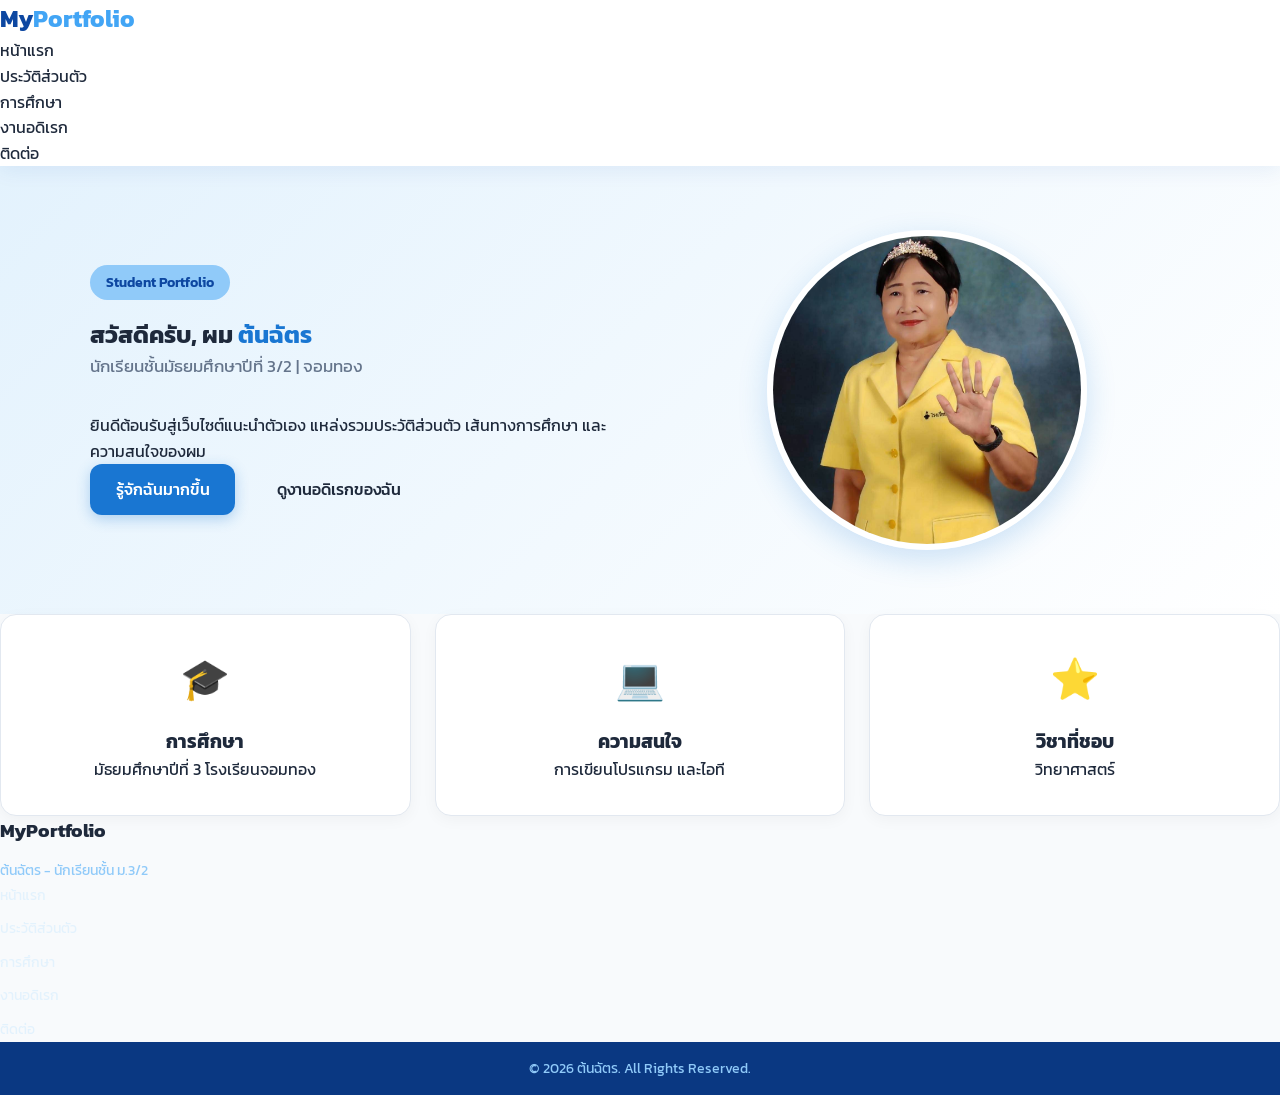
<file: index.html>
<!DOCTYPE html>
<html lang="th">
<head>
    <meta charset="UTF-8">
    <meta name="viewport" content="width=device-width, initial-scale=1.0">
    <title>หน้าแรก - Student Portfolio</title>
    <link rel="preconnect" href="https://fonts.googleapis.com">
    <link rel="preconnect" href="https://fonts.gstatic.com" crossorigin>
    <link href="https://fonts.googleapis.com/css2?family=Kanit:wght@300;400;500;600;700&display=swap" rel="stylesheet">
    <link rel="stylesheet" href="style.css">
</head>
<body>

    <header class="navbar-container">
        <nav class="navbar">
            <a href="index.html" class="logo">My<span>Portfolio</span></a>
            <ul class="nav-links">
                <li><a href="index.html" class="active">หน้าแรก</a></li>
                <li><a href="profile.html">ประวัติส่วนตัว</a></li>
                <li><a href="education.html">การศึกษา</a></li>
                <li><a href="hobby.html">งานอดิเรก</a></li>
                <li><a href="contact.html">ติดต่อ</a></li>
            </ul>
        </nav>
    </header>

    <main>
        <section class="hero-section">
            <div class="container hero-container">
                <div class="hero-content">
                    <span class="badge">Student Portfolio</span>
                    <h1>สวัสดีครับ, ผม <span class="highlight">ต้นฉัตร</span></h1>
                    <p class="hero-subtitle">นักเรียนชั้นมัธยมศึกษาปีที่ 3/2 | จอมทอง</p>
                    <p class="hero-description">ยินดีต้อนรับสู่เว็บไซต์แนะนำตัวเอง แหล่งรวมประวัติส่วนตัว เส้นทางการศึกษา และความสนใจของผม</p>
                    <div class="hero-buttons">
                        <a href="profile.html" class="btn btn-primary">รู้จักฉันมากขึ้น</a>
                        <a href="hobby.html" class="btn btn-outline">ดูงานอดิเรกของฉัน</a>
                    </div>
                </div>
                <div class="hero-image-wrapper">
                    <div class="image-bg-circle"></div>
                    <img src="images/เดือน.jpg" alt="รูปโปรไฟล์ของ ต้นฉัตร" class="hero-img">
                </div>
            </div>
        </section>

        <section class="highlight-section">
            <div class="container grid-3">
                <div class="feature-card">
                    <div class="card-icon">🎓</div>
                    <h3>การศึกษา</h3>
                    <p>มัธยมศึกษาปีที่ 3 โรงเรียนจอมทอง</p>
                </div>
                <div class="feature-card">
                    <div class="card-icon">💻</div>
                    <h3>ความสนใจ</h3>
                    <p>การเขียนโปรแกรม และไอที</p>
                </div>
                <div class="feature-card">
                    <div class="card-icon">⭐</div>
                    <h3>วิชาที่ชอบ</h3>
                    <p>วิทยาศาสตร์</p>
                </div>
            </div>
        </section>
    </main>

    <footer class="site-footer">
        <div class="container footer-content">
            <div class="footer-info">
                <h3>My<span>Portfolio</span></h3>
                <p>ต้นฉัตร - นักเรียนชั้น ม.3/2</p>
            </div>
            <ul class="footer-links">
                <li><a href="index.html">หน้าแรก</a></li>
                <li><a href="profile.html">ประวัติส่วนตัว</a></li>
                <li><a href="education.html">การศึกษา</a></li>
                <li><a href="hobby.html">งานอดิเรก</a></li>
                <li><a href="contact.html">ติดต่อ</a></li>
            </ul>
        </div>
        <div class="footer-bottom">
            <p>&copy; 2026 ต้นฉัตร. All Rights Reserved.</p>
        </div>
    </footer>

    <!-- Script ควบคุมเอฟเฟกต์หยดน้ำวิ่งตามเมาส์ -->
    <script>
        document.addEventListener('DOMContentLoaded', () => {
            const createWaterParticle = (e) => {
                const particleCount = 4; 

                for (let i = 0; i < particleCount; i++) {
                    const particle = document.createElement('div');
                    particle.classList.add('water-particle');
                    
                    particle.style.left = `${e.clientX}px`;
                    particle.style.top = `${e.clientY}px`;

                    const size = Math.random() * 8 + 4;
                    particle.style.width = `${size}px`;
                    particle.style.height = `${size}px`;

                    const destinationX = (Math.random() - 0.5) * 80; 
                    const destinationY = (Math.random() - 0.5) * 80 - 20;

                    particle.style.setProperty('--dx', `${destinationX}px`);
                    particle.style.setProperty('--dy', `${destinationY}px`);

                    const duration = Math.random() * 0.4 + 0.4;
                    particle.style.animationDuration = `${duration}s`;

                    document.body.appendChild(particle);

                    setTimeout(() => {
                        particle.remove();
                    }, duration * 1000);
                }
            };

            let isThrottled = false;
            window.addEventListener('mousemove', (e) => {
                if (!isThrottled) {
                    createWaterParticle(e);
                    isThrottled = true;
                    setTimeout(() => { isThrottled = false; }, 30);
                }
            });
        });
    </script>

</body>
</html>
</file>
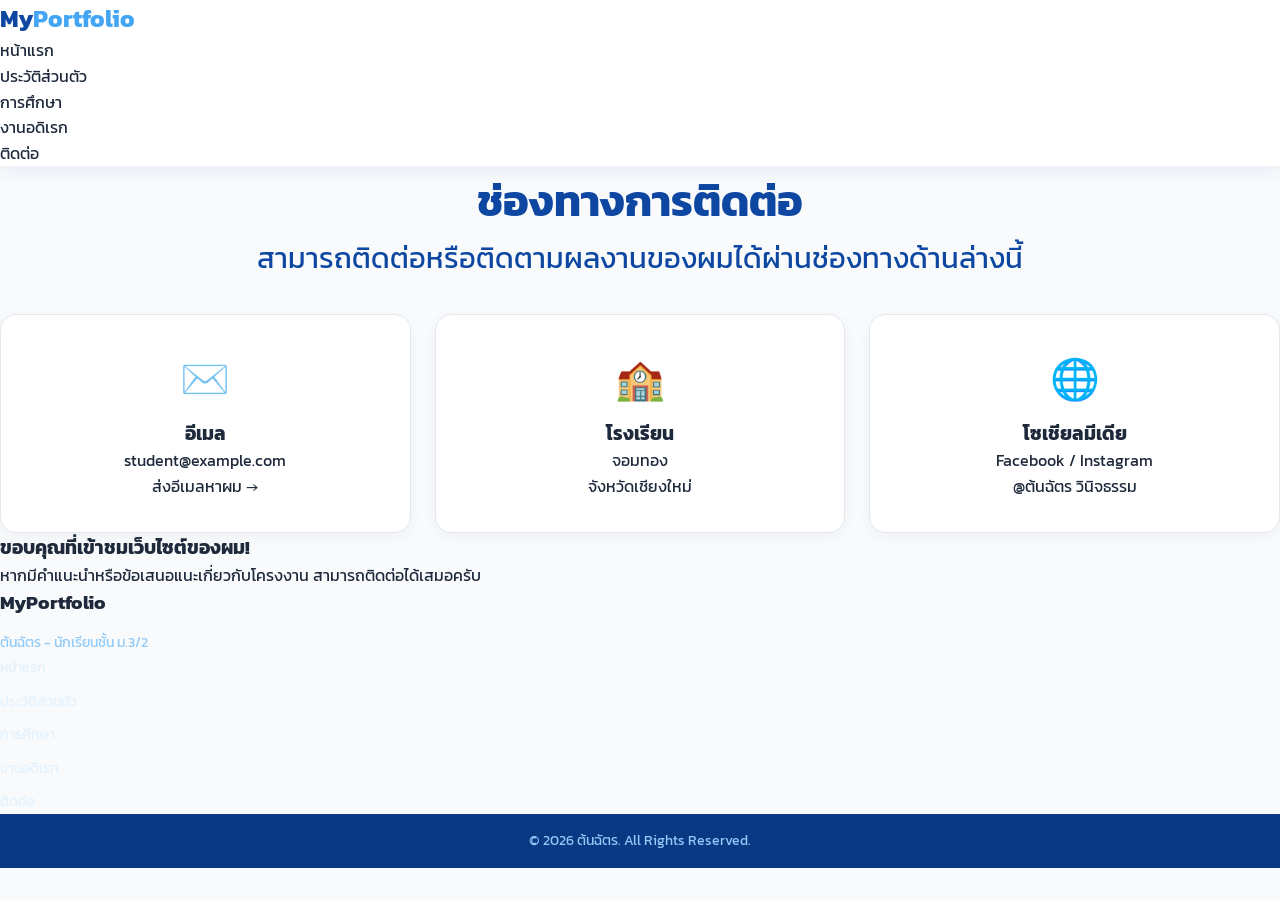
<file: contact.html>
<!DOCTYPE html>
<html lang="th">
<head>
    <meta charset="UTF-8">
    <meta name="viewport" content="width=device-width, initial-scale=1.0">
    <title>ติดต่อ - Student Portfolio</title>
    <link rel="preconnect" href="https://fonts.googleapis.com">
    <link rel="preconnect" href="https://fonts.gstatic.com" crossorigin>
    <link href="https://fonts.googleapis.com/css2?family=Kanit:wght@300;400;500;600;700&display=swap" rel="stylesheet">
    <link rel="stylesheet" href="style.css">
</head>
<body>

    <header class="navbar-container">
        <nav class="navbar">
            <a href="index.html" class="logo">My<span>Portfolio</span></a>
            <ul class="nav-links">
                <li><a href="index.html">หน้าแรก</a></li>
                <li><a href="profile.html">ประวัติส่วนตัว</a></li>
                <li><a href="education.html">การศึกษา</a></li>
                <li><a href="hobby.html">งานอดิเรก</a></li>
                <li><a href="contact.html" class="active">ติดต่อ</a></li>
            </ul>
        </nav>
    </header>

    <main class="container page-padding">
        <div class="section-title">
            <h2>ช่องทางการติดต่อ</h2>
            <p>สามารถติดต่อหรือติดตามผลงานของผมได้ผ่านช่องทางด้านล่างนี้</p>
        </div>

        <section class="contact-wrapper">
            <div class="grid-3">
                <div class="contact-card">
                    <div class="contact-icon">✉️</div>
                    <h3>อีเมล</h3>
                    <p>student@example.com</p>
                    <a href="mailto:student@example.com" class="btn-text">ส่งอีเมลหาผม →</a>
                </div>

                <div class="contact-card">
                    <div class="contact-icon">🏫</div>
                    <h3>โรงเรียน</h3>
                    <p>จอมทอง</p>
                    <p class="sub-text">จังหวัดเชียงใหม่</p>
                </div>

                <div class="contact-card">
                    <div class="contact-icon">🌐</div>
                    <h3>โซเชียลมีเดีย</h3>
                    <p>Facebook / Instagram</p>
                    <p class="sub-text">@ต้นฉัตร วินิจธรรม</p>
                </div>
            </div>

            <div class="cta-banner">
                <h3>ขอบคุณที่เข้าชมเว็บไซต์ของผม!</h3>
                <p>หากมีคำแนะนำหรือข้อเสนอแนะเกี่ยวกับโครงงาน สามารถติดต่อได้เสมอครับ</p>
            </div>
        </section>
    </main>

    <footer class="site-footer">
        <div class="container footer-content">
            <div class="footer-info">
                <h3>My<span>Portfolio</span></h3>
                <p>ต้นฉัตร - นักเรียนชั้น ม.3/2</p>
            </div>
            <ul class="footer-links">
                <li><a href="index.html">หน้าแรก</a></li>
                <li><a href="profile.html">ประวัติส่วนตัว</a></li>
                <li><a href="education.html">การศึกษา</a></li>
                <li><a href="hobby.html">งานอดิเรก</a></li>
                <li><a href="contact.html">ติดต่อ</a></li>
            </ul>
        </div>
        <div class="footer-bottom">
            <p>&copy; 2026 ต้นฉัตร. All Rights Reserved.</p>
        </div>
    </footer>

    <!-- JavaScript สำหรับลูกเล่นพ่นน้ำเมื่อลากเมาส์ -->
    <script>
        document.addEventListener('DOMContentLoaded', () => {
            const createWaterParticle = (e) => {
                const particleCount = 4; 

                for (let i = 0; i < particleCount; i++) {
                    const particle = document.createElement('div');
                    particle.classList.add('water-particle');
                    
                    particle.style.left = `${e.clientX}px`;
                    particle.style.top = `${e.clientY}px`;

                    const size = Math.random() * 8 + 4;
                    particle.style.width = `${size}px`;
                    particle.style.height = `${size}px`;

                    const destinationX = (Math.random() - 0.5) * 80; 
                    const destinationY = (Math.random() - 0.5) * 80 - 20;

                    particle.style.setProperty('--dx', `${destinationX}px`);
                    particle.style.setProperty('--dy', `${destinationY}px`);

                    const duration = Math.random() * 0.4 + 0.4;
                    particle.style.animationDuration = `${duration}s`;

                    document.body.appendChild(particle);

                    setTimeout(() => {
                        particle.remove();
                    }, duration * 1000);
                }
            };

            let isThrottled = false;
            window.addEventListener('mousemove', (e) => {
                if (!isThrottled) {
                    createWaterParticle(e);
                    isThrottled = true;
                    setTimeout(() => { isThrottled = false; }, 30);
                }
            });
        });
    </script>

</body>
</html>
</file>
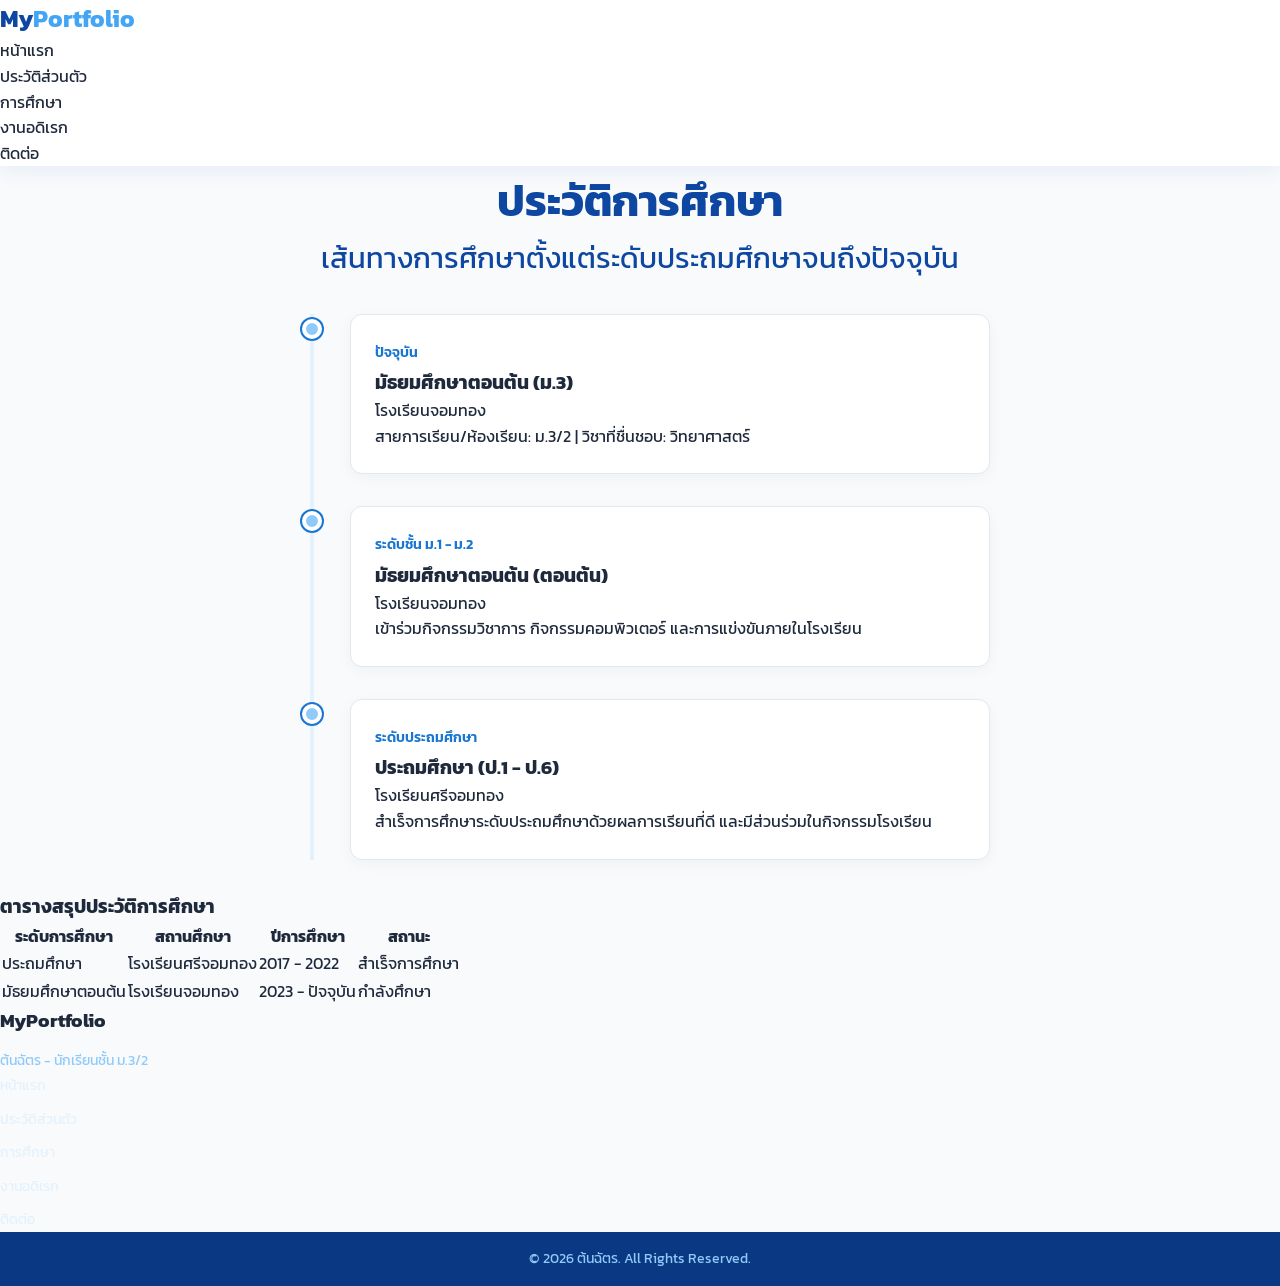
<file: education.html>
<!DOCTYPE html>
<html lang="th">
<head>
    <meta charset="UTF-8">
    <meta name="viewport" content="width=device-width, initial-scale=1.0">
    <title>การศึกษา - Student Portfolio</title>
    <link rel="preconnect" href="https://fonts.googleapis.com">
    <link rel="preconnect" href="https://fonts.gstatic.com" crossorigin>
    <link href="https://fonts.googleapis.com/css2?family=Kanit:wght@300;400;500;600;700&display=swap" rel="stylesheet">
    <link rel="stylesheet" href="style.css">
</head>
<body>

    <header class="navbar-container">
        <nav class="navbar">
            <a href="index.html" class="logo">My<span>Portfolio</span></a>
            <ul class="nav-links">
                <li><a href="index.html">หน้าแรก</a></li>
                <li><a href="profile.html">ประวัติส่วนตัว</a></li>
                <li><a href="education.html" class="active">การศึกษา</a></li>
                <li><a href="hobby.html">งานอดิเรก</a></li>
                <li><a href="contact.html">ติดต่อ</a></li>
            </ul>
        </nav>
    </header>

    <main class="container page-padding">
        <div class="section-title">
            <h2>ประวัติการศึกษา</h2>
            <p>เส้นทางการศึกษาตั้งแต่ระดับประถมศึกษาจนถึงปัจจุบัน</p>
        </div>

        <section class="timeline">
            <div class="timeline-item">
                <div class="timeline-dot"></div>
                <div class="timeline-content">
                    <span class="timeline-date">ปัจจุบัน</span>
                    <h3>มัธยมศึกษาตอนต้น (ม.3)</h3>
                    <p class="school-name">โรงเรียนจอมทอง</p>
                    <p>สายการเรียน/ห้องเรียน: ม.3/2 | วิชาที่ชื่นชอบ: วิทยาศาสตร์</p>
                </div>
            </div>

            <div class="timeline-item">
                <div class="timeline-dot"></div>
                <div class="timeline-content">
                    <span class="timeline-date">ระดับชั้น ม.1 - ม.2</span>
                    <h3>มัธยมศึกษาตอนต้น (ตอนต้น)</h3>
                    <p class="school-name">โรงเรียนจอมทอง</p>
                    <p>เข้าร่วมกิจกรรมวิชาการ กิจกรรมคอมพิวเตอร์ และการแข่งขันภายในโรงเรียน</p>
                </div>
            </div>

            <div class="timeline-item">
                <div class="timeline-dot"></div>
                <div class="timeline-content">
                    <span class="timeline-date">ระดับประถมศึกษา</span>
                    <h3>ประถมศึกษา (ป.1 - ป.6)</h3>
                    <p class="school-name">โรงเรียนศรีจอมทอง</p>
                    <p>สำเร็จการศึกษาระดับประถมศึกษาด้วยผลการเรียนที่ดี และมีส่วนร่วมในกิจกรรมโรงเรียน</p>
                </div>
            </div>
        </section>

        <section class="education-table-section">
            <h3>ตารางสรุปประวัติการศึกษา</h3>
            <div class="table-responsive">
                <table class="edu-table">
                    <thead>
                        <tr>
                            <th>ระดับการศึกษา</th>
                            <th>สถานศึกษา</th>
                            <th>ปีการศึกษา</th>
                            <th>สถานะ</th>
                        </tr>
                    </thead>
                    <tbody>
                        <tr>
                            <td>ประถมศึกษา</td>
                            <td>โรงเรียนศรีจอมทอง</td>
                            <td>2017 - 2022</td>
                            <td><span class="status-badge completed">สำเร็จการศึกษา</span></td>
                        </tr>
                        <tr>
                            <td>มัธยมศึกษาตอนต้น</td>
                            <td>โรงเรียนจอมทอง</td>
                            <td>2023 - ปัจจุบัน</td>
                            <td><span class="status-badge active">กำลังศึกษา</span></td>
                        </tr>
                    </tbody>
                </table>
            </div>
        </section>
    </main>

    <footer class="site-footer">
        <div class="container footer-content">
            <div class="footer-info">
                <h3>My<span>Portfolio</span></h3>
                <p>ต้นฉัตร - นักเรียนชั้น ม.3/2</p>
            </div>
            <ul class="footer-links">
                <li><a href="index.html">หน้าแรก</a></li>
                <li><a href="profile.html">ประวัติส่วนตัว</a></li>
                <li><a href="education.html">การศึกษา</a></li>
                <li><a href="hobby.html">งานอดิเรก</a></li>
                <li><a href="contact.html">ติดต่อ</a></li>
            </ul>
        </div>
        <div class="footer-bottom">
            <p>&copy; 2026 ต้นฉัตร. All Rights Reserved.</p>
        </div>
    </footer>

    <!-- JavaScript สำหรับลูกเล่นพ่นน้ำเมื่อลากเมาส์ -->
    <script>
        document.addEventListener('DOMContentLoaded', () => {
            const createWaterParticle = (e) => {
                const particleCount = 4; 

                for (let i = 0; i < particleCount; i++) {
                    const particle = document.createElement('div');
                    particle.classList.add('water-particle');
                    
                    particle.style.left = `${e.clientX}px`;
                    particle.style.top = `${e.clientY}px`;

                    const size = Math.random() * 8 + 4;
                    particle.style.width = `${size}px`;
                    particle.style.height = `${size}px`;

                    const destinationX = (Math.random() - 0.5) * 80; 
                    const destinationY = (Math.random() - 0.5) * 80 - 20;

                    particle.style.setProperty('--dx', `${destinationX}px`);
                    particle.style.setProperty('--dy', `${destinationY}px`);

                    const duration = Math.random() * 0.4 + 0.4;
                    particle.style.animationDuration = `${duration}s`;

                    document.body.appendChild(particle);

                    setTimeout(() => {
                        particle.remove();
                    }, duration * 1000);
                }
            };

            let isThrottled = false;
            window.addEventListener('mousemove', (e) => {
                if (!isThrottled) {
                    createWaterParticle(e);
                    isThrottled = true;
                    setTimeout(() => { isThrottled = false; }, 30);
                }
            });
        });
    </script>

</body>
</html>
</file>
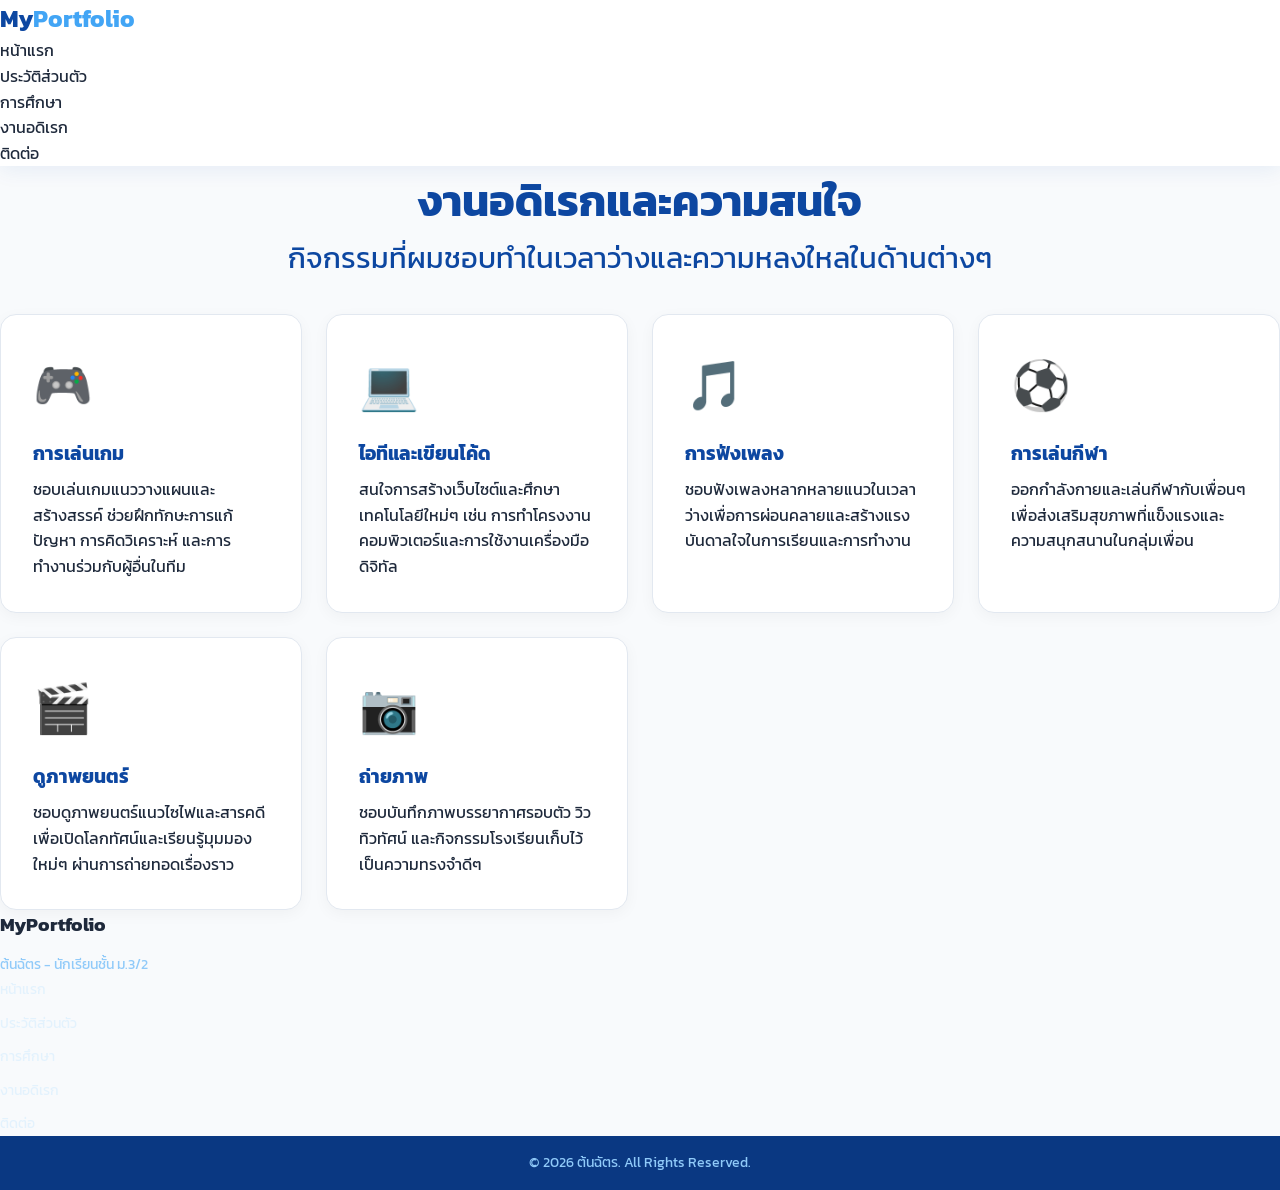
<file: hobby.html>
<!DOCTYPE html>
<html lang="th">
<head>
    <meta charset="UTF-8">
    <meta name="viewport" content="width=device-width, initial-scale=1.0">
    <title>งานอดิเรก - Student Portfolio</title>
    <link rel="preconnect" href="https://fonts.googleapis.com">
    <link rel="preconnect" href="https://fonts.gstatic.com" crossorigin>
    <link href="https://fonts.googleapis.com/css2?family=Kanit:wght@300;400;500;600;700&display=swap" rel="stylesheet">
    <link rel="stylesheet" href="style.css">
</head>
<body>

    <header class="navbar-container">
        <nav class="navbar">
            <a href="index.html" class="logo">My<span>Portfolio</span></a>
            <ul class="nav-links">
                <li><a href="index.html">หน้าแรก</a></li>
                <li><a href="profile.html">ประวัติส่วนตัว</a></li>
                <li><a href="education.html">การศึกษา</a></li>
                <li><a href="hobby.html" class="active">งานอดิเรก</a></li>
                <li><a href="contact.html">ติดต่อ</a></li>
            </ul>
        </nav>
    </header>

    <main class="container page-padding">
        <div class="section-title">
            <h2>งานอดิเรกและความสนใจ</h2>
            <p>กิจกรรมที่ผมชอบทำในเวลาว่างและความหลงใหลในด้านต่างๆ</p>
        </div>

        <section class="grid-3">
            <div class="hobby-card">
                <div class="hobby-icon">🎮</div>
                <h3>การเล่นเกม</h3>
                <p>ชอบเล่นเกมแนววางแผนและสร้างสรรค์ ช่วยฝึกทักษะการแก้ปัญหา การคิดวิเคราะห์ และการทำงานร่วมกับผู้อื่นในทีม</p>
            </div>

            <div class="hobby-card">
                <div class="hobby-icon">💻</div>
                <h3>ไอทีและเขียนโค้ด</h3>
                <p>สนใจการสร้างเว็บไซต์และศึกษาเทคโนโลยีใหม่ๆ เช่น การทำโครงงานคอมพิวเตอร์และการใช้งานเครื่องมือดิจิทัล</p>
            </div>

            <div class="hobby-card">
                <div class="hobby-icon">🎵</div>
                <h3>การฟังเพลง</h3>
                <p>ชอบฟังเพลงหลากหลายแนวในเวลาว่างเพื่อการผ่อนคลายและสร้างแรงบันดาลใจในการเรียนและการทำงาน</p>
            </div>

            <div class="hobby-card">
                <div class="hobby-icon">⚽</div>
                <h3>การเล่นกีฬา</h3>
                <p>ออกกำลังกายและเล่นกีฬากับเพื่อนๆ เพื่อส่งเสริมสุขภาพที่แข็งแรงและความสนุกสนานในกลุ่มเพื่อน</p>
            </div>

            <div class="hobby-card">
                <div class="hobby-icon">🎬</div>
                <h3>ดูภาพยนตร์</h3>
                <p>ชอบดูภาพยนตร์แนวไซไฟและสารคดีเพื่อเปิดโลกทัศน์และเรียนรู้มุมมองใหม่ๆ ผ่านการถ่ายทอดเรื่องราว</p>
            </div>

            <div class="hobby-card">
                <div class="hobby-icon">📷</div>
                <h3>ถ่ายภาพ</h3>
                <p>ชอบบันทึกภาพบรรยากาศรอบตัว วิวทิวทัศน์ และกิจกรรมโรงเรียนเก็บไว้เป็นความทรงจำดีๆ</p>
            </div>
        </section>
    </main>

    <footer class="site-footer">
        <div class="container footer-content">
            <div class="footer-info">
                <h3>My<span>Portfolio</span></h3>
                <p>ต้นฉัตร - นักเรียนชั้น ม.3/2</p>
            </div>
            <ul class="footer-links">
                <li><a href="index.html">หน้าแรก</a></li>
                <li><a href="profile.html">ประวัติส่วนตัว</a></li>
                <li><a href="education.html">การศึกษา</a></li>
                <li><a href="hobby.html">งานอดิเรก</a></li>
                <li><a href="contact.html">ติดต่อ</a></li>
            </ul>
        </div>
        <div class="footer-bottom">
            <p>&copy; 2026 ต้นฉัตร. All Rights Reserved.</p>
        </div>
    </footer>

    <!-- JavaScript สำหรับลูกเล่นพ่นน้ำเมื่อลากเมาส์ -->
    <script>
        document.addEventListener('DOMContentLoaded', () => {
            const createWaterParticle = (e) => {
                const particleCount = 4; 

                for (let i = 0; i < particleCount; i++) {
                    const particle = document.createElement('div');
                    particle.classList.add('water-particle');
                    
                    particle.style.left = `${e.clientX}px`;
                    particle.style.top = `${e.clientY}px`;

                    const size = Math.random() * 8 + 4;
                    particle.style.width = `${size}px`;
                    particle.style.height = `${size}px`;

                    const destinationX = (Math.random() - 0.5) * 80; 
                    const destinationY = (Math.random() - 0.5) * 80 - 20;

                    particle.style.setProperty('--dx', `${destinationX}px`);
                    particle.style.setProperty('--dy', `${destinationY}px`);

                    const duration = Math.random() * 0.4 + 0.4;
                    particle.style.animationDuration = `${duration}s`;

                    document.body.appendChild(particle);

                    setTimeout(() => {
                        particle.remove();
                    }, duration * 1000);
                }
            };

            let isThrottled = false;
            window.addEventListener('mousemove', (e) => {
                if (!isThrottled) {
                    createWaterParticle(e);
                    isThrottled = true;
                    setTimeout(() => { isThrottled = false; }, 30);
                }
            });
        });
    </script>

</body>
</html>
</file>
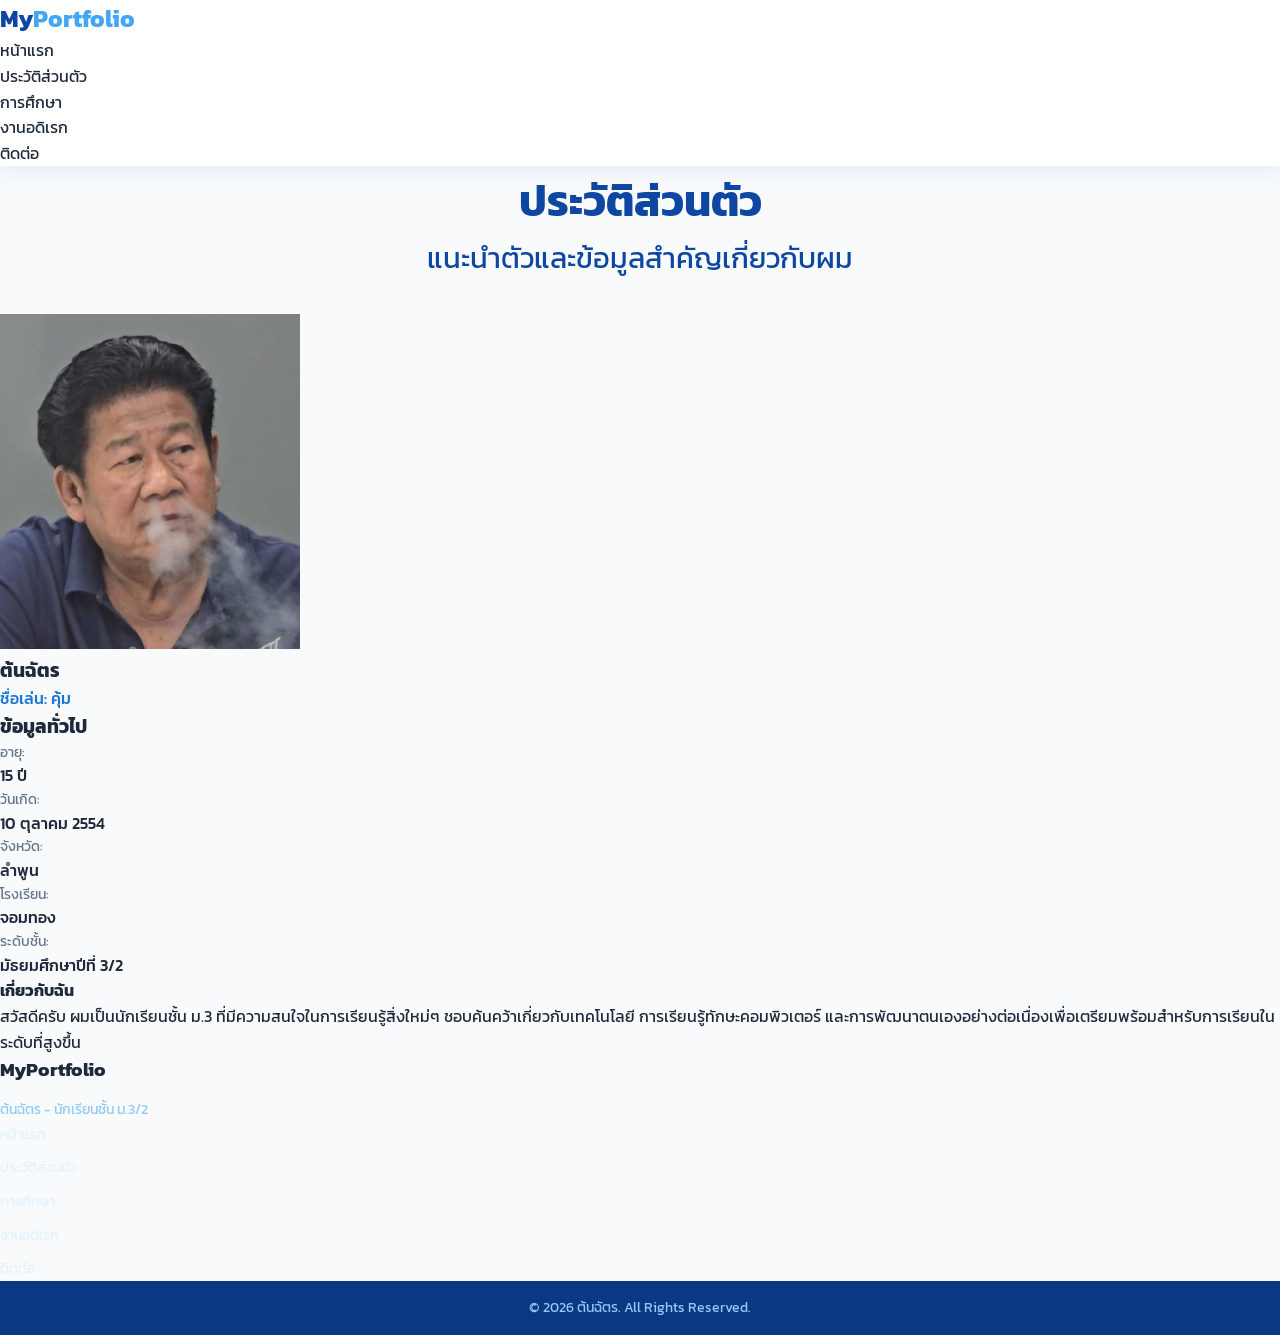
<file: profile.html>
<!DOCTYPE html>
<html lang="th">
<head>
    <meta charset="UTF-8">
    <meta name="viewport" content="width=device-width, initial-scale=1.0">
    <title>ประวัติส่วนตัว - Student Portfolio</title>
    <link rel="preconnect" href="https://fonts.googleapis.com">
    <link rel="preconnect" href="https://fonts.gstatic.com" crossorigin>
    <link href="https://fonts.googleapis.com/css2?family=Kanit:wght@300;400;500;600;700&display=swap" rel="stylesheet">
    <link rel="stylesheet" href="style.css">
</head>
<body>

    <header class="navbar-container">
        <nav class="navbar">
            <a href="index.html" class="logo">My<span>Portfolio</span></a>
            <ul class="nav-links">
                <li><a href="index.html">หน้าแรก</a></li>
                <li><a href="profile.html" class="active">ประวัติส่วนตัว</a></li>
                <li><a href="education.html">การศึกษา</a></li>
                <li><a href="hobby.html">งานอดิเรก</a></li>
                <li><a href="contact.html">ติดต่อ</a></li>
            </ul>
        </nav>
    </header>

    <main class="container page-padding">
        <div class="section-title">
            <h2>ประวัติส่วนตัว</h2>
            <p>แนะนำตัวและข้อมูลสำคัญเกี่ยวกับผม</p>
        </div>

        <section class="profile-grid">
            <div class="profile-card-left">
                <img src="images/หลอง.png" alt="รูปโปรไฟล์ของผม" class="profile-avatar">
                <h3>ต้นฉัตร</h3>
                <span class="profile-tag">ชื่อเล่น: คุ้ม</span>
            </div>

            <div class="profile-card-right">
                <h3>ข้อมูลทั่วไป</h3>
                <div class="info-list">
                    <div class="info-item">
                        <span class="info-label">อายุ:</span>
                        <span class="info-value">15 ปี</span>
                    </div>
                    <div class="info-item">
                        <span class="info-label">วันเกิด:</span>
                        <span class="info-value">10 ตุลาคม 2554</span>
                    </div>
                    <div class="info-item">
                        <span class="info-label">จังหวัด:</span>
                        <span class="info-value">ลำพูน</span>
                    </div>
                    <div class="info-item">
                        <span class="info-label">โรงเรียน:</span>
                        <span class="info-value">จอมทอง</span>
                    </div>
                    <div class="info-item">
                        <span class="info-label">ระดับชั้น:</span>
                        <span class="info-value">มัธยมศึกษาปีที่ 3/2</span>
                    </div>
                </div>

                <div class="about-box">
                    <h4>เกี่ยวกับฉัน</h4>
                    <p>สวัสดีครับ ผมเป็นนักเรียนชั้น ม.3 ที่มีความสนใจในการเรียนรู้สิ่งใหม่ๆ ชอบค้นคว้าเกี่ยวกับเทคโนโลยี การเรียนรู้ทักษะคอมพิวเตอร์ และการพัฒนาตนเองอย่างต่อเนื่องเพื่อเตรียมพร้อมสำหรับการเรียนในระดับที่สูงขึ้น</p>
                </div>
            </div>
        </section>
    </main>

    <footer class="site-footer">
        <div class="container footer-content">
            <div class="footer-info">
                <h3>My<span>Portfolio</span></h3>
                <p>ต้นฉัตร - นักเรียนชั้น ม.3/2</p>
            </div>
            <ul class="footer-links">
                <li><a href="index.html">หน้าแรก</a></li>
                <li><a href="profile.html">ประวัติส่วนตัว</a></li>
                <li><a href="education.html">การศึกษา</a></li>
                <li><a href="hobby.html">งานอดิเรก</a></li>
                <li><a href="contact.html">ติดต่อ</a></li>
            </ul>
        </div>
        <div class="footer-bottom">
            <p>&copy; 2026 ต้นฉัตร. All Rights Reserved.</p>
        </div>
    </footer>

    <!-- Script ควบคุมเอฟเฟกต์หยดน้ำวิ่งตามเมาส์ -->
    <script>
        document.addEventListener('DOMContentLoaded', () => {
            const createWaterParticle = (e) => {
                const particleCount = 4; 

                for (let i = 0; i < particleCount; i++) {
                    const particle = document.createElement('div');
                    particle.classList.add('water-particle');
                    
                    particle.style.left = `${e.clientX}px`;
                    particle.style.top = `${e.clientY}px`;

                    const size = Math.random() * 8 + 4;
                    particle.style.width = `${size}px`;
                    particle.style.height = `${size}px`;

                    const destinationX = (Math.random() - 0.5) * 80; 
                    const destinationY = (Math.random() - 0.5) * 80 - 20;

                    particle.style.setProperty('--dx', `${destinationX}px`);
                    particle.style.setProperty('--dy', `${destinationY}px`);

                    const duration = Math.random() * 0.4 + 0.4;
                    particle.style.animationDuration = `${duration}s`;

                    document.body.appendChild(particle);

                    setTimeout(() => {
                        particle.remove();
                    }, duration * 1000);
                }
            };

            let isThrottled = false;
            window.addEventListener('mousemove', (e) => {
                if (!isThrottled) {
                    createWaterParticle(e);
                    isThrottled = true;
                    setTimeout(() => { isThrottled = false; }, 30);
                }
            });
        });
    </script>

</body>
</html>
</file>
<file: style.css>
/* ==========================================
   1. RESET & BASE STYLES
   ========================================== */
* {
    margin: 0;
    padding: 0;
    box-sizing: border-box;
}

body {
    font-family: 'Kanit', sans-serif;
    background-color: #F8FAFC;
    color: #1E293B;
    line-height: 1.6;
}

a {
    text-decoration: none;
    color: inherit;
    transition: all 0.3s ease;
}

/* ==========================================
   2. NAVBAR
   ========================================== */
.navbar {
    position: sticky;
    top: 0;
    z-index: 1000;
    background: rgba(255, 255, 255, 0.9);
    backdrop-filter: blur(10px);
    box-shadow: 0 4px 20px rgba(13, 71, 161, 0.08);
}

.nav-container {
    max-width: 1100px;
    margin: 0 auto;
    padding: 1rem 1.5rem;
    display: flex;
    justify-content: space-between;
    align-items: center;
}

.logo {
    font-size: 1.5rem;
    font-weight: 700;
    color: #0D47A1;
}

.logo span {
    color: #42A5F5;
}

.nav-menu {
    display: flex;
    gap: 1.5rem;
}

.nav-link {
    font-weight: 500;
    color: #475569;
    padding: 0.5rem 0.8rem;
    border-radius: 8px;
}

.nav-link:hover, .nav-link.active {
    color: #1976D2;
    background-color: #E3F2FD;
}

/* ==========================================
   3. HERO SECTION
   ========================================== */
.hero-section {
    padding: 4rem 1.5rem;
    background: linear-gradient(135deg, #E3F2FD 0%, #FFFFFF 100%);
}

.hero-container {
    max-width: 1100px;
    margin: 0 auto;
    display: flex;
    align-items: center;
    justify-content: space-between;
    gap: 3rem;
}

.hero-content {
    flex: 1;
}

.badge {
    display: inline-block;
    padding: 0.4rem 1rem;
    background-color: #90CAF9;
    color: #0D47A1;
    border-radius: 20px;
    font-size: 0.85rem;
    font-weight: 600;
    margin-bottom: 1rem;
}

.hero-title {
    font-size: 2.5rem;
    color: #0D47A1;
    margin-bottom: 1rem;
    line-height: 1.2;
}

.highlight {
    color: #1976D2;
}

.hero-subtitle {
    color: #64748B;
    margin-bottom: 2rem;
    font-size: 1.05rem;
}

.hero-buttons {
    display: flex;
    gap: 1rem;
}

.hero-image-wrapper {
    flex: 1;
    position: relative;
    display: flex;
    justify-content: center;
}

.hero-img {
    width: 320px;
    height: 320px;
    border-radius: 50%;
    object-fit: cover;
    border: 6px solid #FFFFFF;
    box-shadow: 0 10px 30px rgba(25, 118, 210, 0.2);
    z-index: 2;
    transition: transform 0.3s ease;
}

.hero-img:hover {
    transform: scale(1.03);
}

.blob-bg {
    position: absolute;
    width: 330px;
    height: 330px;
    background: linear-gradient(135deg, #42A5F5, #90CAF9);
    border-radius: 50%;
    top: -10px;
    z-index: 1;
    opacity: 0.5;
    filter: blur(20px);
}

/* ==========================================
   4. BUTTONS & GENERAL LAYOUT
   ========================================== */
.btn {
    display: inline-block;
    padding: 0.8rem 1.6rem;
    border-radius: 12px;
    font-weight: 500;
    cursor: pointer;
    text-align: center;
}

.btn-primary {
    background-color: #1976D2;
    color: #FFFFFF;
    box-shadow: 0 4px 14px rgba(25, 118, 210, 0.3);
}

.btn-primary:hover {
    background-color: #0D47A1;
    transform: translateY(-2px);
}

.btn-secondary {
    background-color: #FFFFFF;
    color: #1976D2;
    border: 2px solid #90CAF9;
}

.btn-secondary:hover {
    background-color: #E3F2FD;
    transform: translateY(-2px);
}

.btn-sm {
    padding: 0.4rem 1rem;
    font-size: 0.9rem;
    margin-top: 1rem;
}

.page-container {
    max-width: 1100px;
    margin: 0 auto;
    padding: 3rem 1.5rem;
}

.page-header {
    text-align: center;
    margin-bottom: 3rem;
}

.page-header h1 {
    color: #0D47A1;
    font-size: 2.2rem;
    margin-bottom: 0.5rem;
}

.page-header p {
    color: #64748B;
}

.section-container {
    max-width: 1100px;
    margin: 0 auto;
    padding: 3rem 1.5rem;
}

.section-title {
    text-align: center;
    color: #0D47A1;
    margin-bottom: 2rem;
    font-size: 1.8rem;
}

/* ==========================================
   5. CARDS & GRIDS
   ========================================== */
.grid-3 {
    display: grid;
    grid-template-columns: repeat(auto-fit, minmax(280px, 1fr));
    gap: 1.5rem;
}

.feature-card {
    background: #FFFFFF;
    padding: 2rem;
    border-radius: 16px;
    box-shadow: 0 4px 15px rgba(0, 0, 0, 0.04);
    border: 1px solid #E2E8F0;
    text-align: center;
    transition: transform 0.3s ease, box-shadow 0.3s ease;
}

.feature-card:hover {
    transform: translateY(-5px);
    box-shadow: 0 10px 25px rgba(25, 118, 210, 0.12);
}

.card-icon {
    font-size: 2.5rem;
    margin-bottom: 1rem;
}

/* Profile Page */
.profile-layout {
    display: grid;
    grid-template-columns: 300px 1fr;
    gap: 2rem;
}

.profile-card-main {
    background: #FFFFFF;
    padding: 2rem;
    border-radius: 16px;
    text-align: center;
    box-shadow: 0 4px 15px rgba(0, 0, 0, 0.04);
    border: 1px solid #E2E8F0;
    height: fit-content;
}

.profile-img-container {
    margin-bottom: 1rem;
}

.profile-img {
    width: 180px;
    height: 180px;
    border-radius: 50%;
    object-fit: cover;
    border: 4px solid #E3F2FD;
}

.profile-tag {
    color: #1976D2;
    font-weight: 500;
    margin-top: 0.5rem;
}

.info-card {
    background: #FFFFFF;
    padding: 2rem;
    border-radius: 16px;
    box-shadow: 0 4px 15px rgba(0, 0, 0, 0.04);
    border: 1px solid #E2E8F0;
    margin-bottom: 1.5rem;
}

.info-card h3 {
    color: #0D47A1;
    margin-bottom: 1.2rem;
    border-bottom: 2px solid #E3F2FD;
    padding-bottom: 0.5rem;
}

.info-grid {
    display: grid;
    grid-template-columns: repeat(2, 1fr);
    gap: 1rem;
}

.info-item {
    display: flex;
    flex-direction: column;
}

.info-label {
    font-size: 0.85rem;
    color: #64748B;
}

.info-value {
    font-weight: 500;
    color: #1E293B;
}

/* Education Timeline */
.timeline-section {
    margin: 4rem 0;
}

.timeline {
    position: relative;
    max-width: 700px;
    margin: 0 auto;
}

.timeline::before {
    content: '';
    position: absolute;
    left: 20px;
    top: 0;
    width: 4px;
    height: 100%;
    background-color: #E3F2FD;
}

.timeline-item {
    position: relative;
    padding-left: 60px;
    margin-bottom: 2rem;
}

.timeline-dot {
    position: absolute;
    left: 12px;
    top: 5px;
    width: 20px;
    height: 20px;
    border-radius: 50%;
    background-color: #90CAF9;
    border: 4px solid #FFFFFF;
    box-shadow: 0 0 0 2px #1976D2;
}

.timeline-dot.active {
    background-color: #1976D2;
}

.timeline-content {
    background: #FFFFFF;
    padding: 1.5rem;
    border-radius: 12px;
    box-shadow: 0 4px 15px rgba(0, 0, 0, 0.04);
    border: 1px solid #E2E8F0;
}

.highlight-box {
    border-left: 4px solid #1976D2;
}

.timeline-date {
    display: inline-block;
    font-size: 0.85rem;
    color: #1976D2;
    font-weight: 600;
    margin-bottom: 0.3rem;
}

/* Styled Table */
.table-responsive {
    overflow-x: auto;
}

.styled-table {
    width: 100%;
    border-collapse: collapse;
    background: #FFFFFF;
    border-radius: 12px;
    overflow: hidden;
    box-shadow: 0 4px 15px rgba(0, 0, 0, 0.04);
}

.styled-table thead tr {
    background-color: #1976D2;
    color: #FFFFFF;
    text-align: left;
}

.styled-table th, .styled-table td {
    padding: 1rem 1.5rem;
}

.styled-table tbody tr {
    border-bottom: 1px solid #E2E8F0;
}

.styled-table tbody tr:nth-of-type(even) {
    background-color: #F8FAFC;
}

.status {
    padding: 0.3rem 0.8rem;
    border-radius: 20px;
    font-size: 0.85rem;
    font-weight: 500;
}

.status-done {
    background-color: #E3F2FD;
    color: #1976D2;
}

.status-active {
    background-color: #BBDEFB;
    color: #0D47A1;
}

/* Hobby Cards */
.hobby-grid {
    display: grid;
    grid-template-columns: repeat(auto-fill, minmax(280px, 1fr));
    gap: 1.5rem;
}

.hobby-card {
    background: #FFFFFF;
    padding: 2rem;
    border-radius: 16px;
    box-shadow: 0 4px 15px rgba(0, 0, 0, 0.04);
    border: 1px solid #E2E8F0;
    transition: all 0.3s ease;
}

.hobby-card:hover {
    transform: translateY(-8px);
    box-shadow: 0 12px 30px rgba(25, 118, 210, 0.15);
    border-color: #90CAF9;
}

.hobby-icon {
    font-size: 3rem;
    margin-bottom: 1rem;
}

.hobby-card h3 {
    color: #0D47A1;
    margin-bottom: 0.5rem;
}

/* Contact Cards */
.contact-grid {
    display: grid;
    grid-template-columns: repeat(auto-fit, minmax(250px, 1fr));
    gap: 1.5rem;
    margin-bottom: 3rem;
}

.contact-card {
    background: #FFFFFF;
    padding: 2rem;
    border-radius: 16px;
    text-align: center;
    box-shadow: 0 4px 15px rgba(0, 0, 0, 0.04);
    border: 1px solid #E2E8F0;
}

.contact-icon {
    font-size: 2.5rem;
    margin-bottom: 0.5rem;
}

.cta-box {
    background: linear-gradient(135deg, #1976D2, #0D47A1);
    color: #FFFFFF;
    padding: 3rem 2rem;
    border-radius: 20px;
    text-align: center;
    box-shadow: 0 10px 30px rgba(13, 71, 161, 0.2);
}

.cta-box h2 {
    margin-bottom: 0.5rem;
}

.cta-box p {
    margin-bottom: 1.5rem;
    opacity: 0.9;
}

.cta-box .btn-primary {
    background-color: #FFFFFF;
    color: #0D47A1;
}

.cta-box .btn-primary:hover {
    background-color: #E3F2FD;
}

/* ==========================================
   6. FOOTER
   ========================================== */
.footer {
    background-color: #0D47A1;
    color: #FFFFFF;
    padding-top: 3rem;
    margin-top: 4rem;
}

.footer-container {
    max-width: 1100px;
    margin: 0 auto;
    padding: 0 1.5rem 2rem 1.5rem;
    display: flex;
    justify-content: space-between;
    gap: 2rem;
    flex-wrap: wrap;
}

.footer-info h3 {
    margin-bottom: 0.8rem;
}

.footer-info p {
    color: #90CAF9;
    font-size: 0.9rem;
}

.footer-links {
    display: flex;
    flex-direction: column;
    gap: 0.5rem;
}

.footer-links h4 {
    margin-bottom: 0.5rem;
}

.footer-links a {
    color: #E3F2FD;
    font-size: 0.9rem;
}

.footer-links a:hover {
    color: #90CAF9;
}

.footer-bottom {
    background-color: #0A3882;
    text-align: center;
    padding: 1rem;
    font-size: 0.85rem;
    color: #90CAF9;
}

/* ==========================================
   7. RESPONSIVE DESIGN (MEDIA QUERIES)
   ========================================== */
@media (max-width: 768px) {
    .nav-container {
        flex-direction: column;
        gap: 1rem;
    }

    .nav-menu {
        width: 100%;
        justify-content: center;
        flex-wrap: wrap;
        gap: 0.5rem;
    }

    .nav-link {
        font-size: 0.9rem;
        padding: 0.4rem 0.6rem;
    }

    .hero-container {
        flex-direction: column-reverse;
        text-align: center;
    }

    .hero-buttons {
        justify-content: center;
    }

    .hero-img {
        width: 220px;
        height: 220px;
    }

    .blob-bg {
        width: 230px;
        height: 230px;
    }

    .profile-layout {
        grid-template-columns: 1fr;
    }

    .info-grid {
        grid-template-columns: 1fr;
    }
}
</file>
